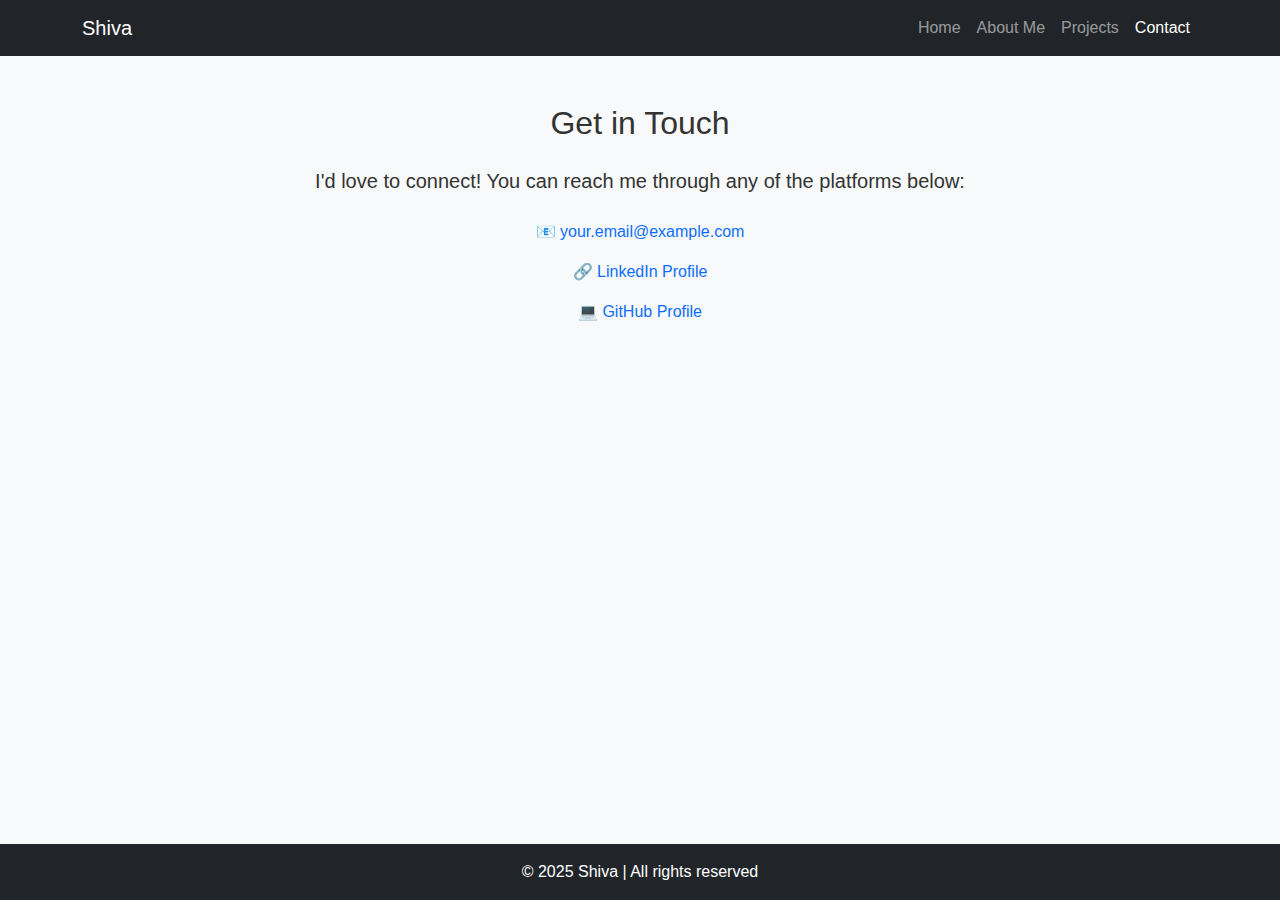
<file: contact.html>
<!DOCTYPE html>
<html lang="en">
  <head>
    <meta charset="UTF-8" />
    <meta name="viewport" content="width=device-width, initial-scale=1.0" />
    <title>Contact | Shiva</title>
    <link
      href="https://cdn.jsdelivr.net/npm/bootstrap@5.3.3/dist/css/bootstrap.min.css"
      rel="stylesheet"
    />
    <link rel="stylesheet" href="css/style.css" />
  </head>
  <body class="d-flex flex-column min-vh-100">
    <!-- Header -->
    <header>
      <nav class="navbar navbar-expand-lg navbar-dark bg-dark">
        <div class="container">
          <a class="navbar-brand" href="index.html">Shiva</a>
          <button
            class="navbar-toggler"
            type="button"
            data-bs-toggle="collapse"
            data-bs-target="#navbarNav"
          >
            <span class="navbar-toggler-icon"></span>
          </button>
          <div class="collapse navbar-collapse" id="navbarNav">
            <ul class="navbar-nav ms-auto">
              <li class="nav-item">
                <a class="nav-link" href="index.html">Home</a>
              </li>
              <li class="nav-item">
                <a class="nav-link" href="about.html">About Me</a>
              </li>
              <li class="nav-item">
                <a class="nav-link" href="projects.html">Projects</a>
              </li>
              <li class="nav-item">
                <a class="nav-link active" href="contact.html">Contact</a>
              </li>
            </ul>
          </div>
        </div>
      </nav>
    </header>

    <!-- Contact Section -->
    <main class="flex-fill">
      <section class="py-5">
        <div class="container text-center">
          <h2 class="mb-4">Get in Touch</h2>
          <p class="lead">
            I'd love to connect! You can reach me through any of the platforms
            below:
          </p>

          <div class="mt-4 d-flex flex-column align-items-center gap-3">
            <a
              href="mailto:your.email@example.com"
              class="text-decoration-none"
            >
              📧 your.email@example.com
            </a>
            <a
              href="https://www.linkedin.com/in/yourlinkedin"
              class="text-decoration-none"
              target="_blank"
            >
              🔗 LinkedIn Profile
            </a>
            <a
              href="https://github.com/yourusername"
              class="text-decoration-none"
              target="_blank"
            >
              💻 GitHub Profile
            </a>
          </div>
        </div>
      </section>
    </main>

    <!-- Footer -->
    <footer class="bg-dark text-white text-center py-3 mt-auto">
      <div class="container">
        <p class="mb-0">© 2025 Shiva | All rights reserved</p>
      </div>
    </footer>

    <script src="https://cdn.jsdelivr.net/npm/bootstrap@5.3.3/dist/js/bootstrap.bundle.min.js"></script>
  </body>
</html>
</file>
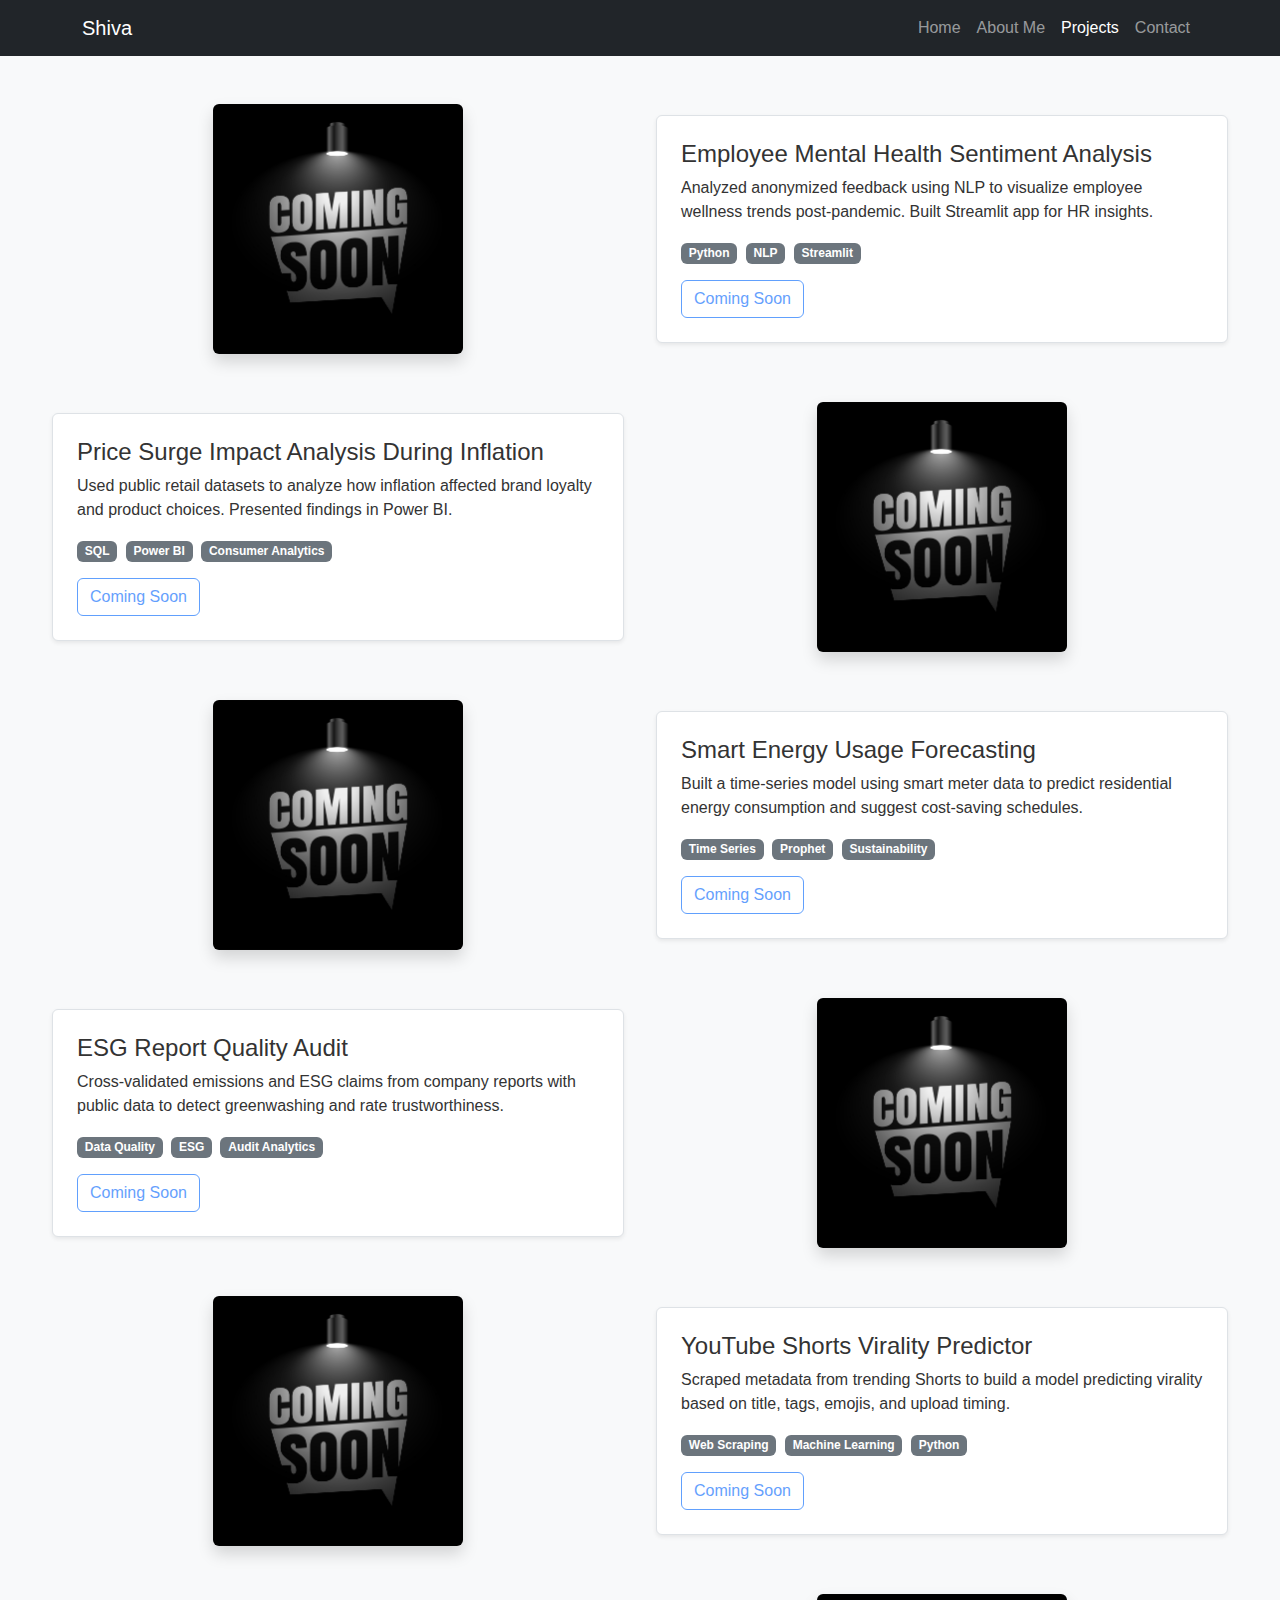
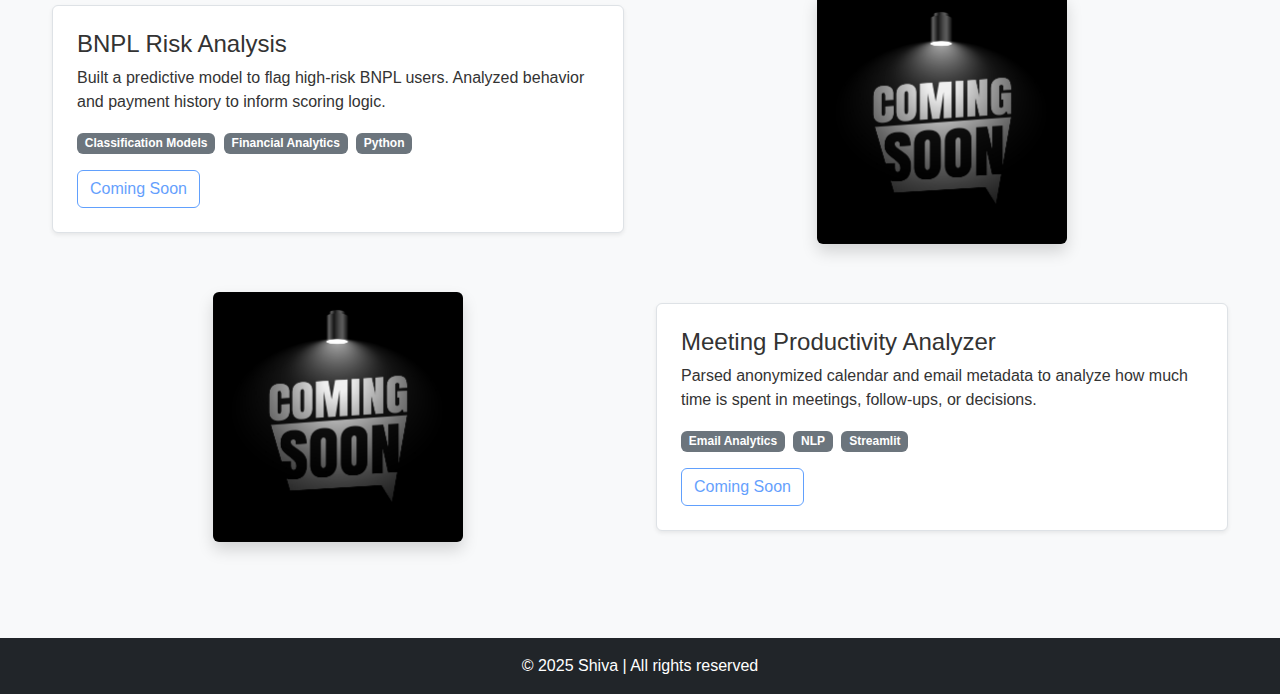
<file: projects.html>
<!DOCTYPE html>
<html lang="en">
  <head>
    <meta charset="UTF-8" />
    <meta name="viewport" content="width=device-width, initial-scale=1.0" />
    <title>Projects | Shiva</title>
    <link
      href="https://cdn.jsdelivr.net/npm/bootstrap@5.3.3/dist/css/bootstrap.min.css"
      rel="stylesheet"
    />
    <link rel="stylesheet" href="css/style.css" />
  </head>
  <body class="d-flex flex-column min-vh-100">
    <!-- Header -->
    <header>
      <nav class="navbar navbar-expand-lg navbar-dark bg-dark">
        <div class="container">
          <a class="navbar-brand" href="index.html">Shiva</a>
          <button
            class="navbar-toggler"
            type="button"
            data-bs-toggle="collapse"
            data-bs-target="#navbarNav"
          >
            <span class="navbar-toggler-icon"></span>
          </button>
          <div class="collapse navbar-collapse" id="navbarNav">
            <ul class="navbar-nav ms-auto">
              <li class="nav-item">
                <a class="nav-link" href="index.html">Home</a>
              </li>
              <li class="nav-item">
                <a class="nav-link" href="about.html">About Me</a>
              </li>
              <li class="nav-item">
                <a class="nav-link active" href="projects.html">Projects</a>
              </li>
              <li class="nav-item">
                <a class="nav-link" href="contact.html">Contact</a>
              </li>
            </ul>
          </div>
        </div>
      </nav>
    </header>

    <!-- Projects Section -->
    <main class="flex-fill">
      
        <div class="container-fluid py-5 px-4 px-md-5">

          <!-- Project 1 -->
          <div class="row align-items-center mb-5">
            <div class="col-md-6 px-3 project-image-container">
              <img
                src="images/coming.jpg"
                class="img-fluid rounded shadow project-image"
                alt="Employee Mental Health Sentiment Analysis"
              />
            </div>
            <div class="col-md-6 px-3">
              <div class="p-4 border rounded bg-white shadow-sm h-100">
                <h4>Employee Mental Health Sentiment Analysis</h4>
                <p>
                  Analyzed anonymized feedback using NLP to visualize employee
                  wellness trends post-pandemic. Built Streamlit app for HR
                  insights.
                </p>
                <div class="mb-3">
                  <span class="badge bg-secondary me-1">Python</span>
                  <span class="badge bg-secondary me-1">NLP</span>
                  <span class="badge bg-secondary me-1">Streamlit</span>
                </div>
                <a href="#" class="btn btn-outline-primary disabled"
                  >Coming Soon</a
                >
              </div>
            </div>
          </div>

          <!-- Project 2 -->
          <div class="row flex-md-row-reverse align-items-center mb-5">
            <div class="col-md-6 px-3 project-image-container">
              <img
                src="images/coming.jpg"
                class="img-fluid rounded shadow project-image"
                alt="Employee Mental Health Sentiment Analysis"
              />
              
            </div>
            <div class="col-md-6 px-3">
              <div class="p-4 border rounded bg-white shadow-sm h-100">
                <h4>Price Surge Impact Analysis During Inflation</h4>
                <p>
                  Used public retail datasets to analyze how inflation affected
                  brand loyalty and product choices. Presented findings in Power
                  BI.
                </p>
                <div class="mb-3">
                  <span class="badge bg-secondary me-1">SQL</span>
                  <span class="badge bg-secondary me-1">Power BI</span>
                  <span class="badge bg-secondary me-1"
                    >Consumer Analytics</span
                  >
                </div>
                <a href="#" class="btn btn-outline-primary disabled"
                  >Coming Soon</a
                >
              </div>
            </div>
          </div>

          <!-- Project 3 -->
          <div class="row align-items-center mb-5">
           <div class="col-md-6 px-3 project-image-container">
              <img
                src="images/coming.jpg"
                class="img-fluid rounded shadow project-image"
                alt="Employee Mental Health Sentiment Analysis"
              />
              
            </div>
            <div class="col-md-6 px-3">
              <div class="p-4 border rounded bg-white shadow-sm h-100">
                <h4>Smart Energy Usage Forecasting</h4>
                <p>
                  Built a time-series model using smart meter data to predict
                  residential energy consumption and suggest cost-saving
                  schedules.
                </p>
                <div class="mb-3">
                  <span class="badge bg-secondary me-1">Time Series</span>
                  <span class="badge bg-secondary me-1">Prophet</span>
                  <span class="badge bg-secondary me-1">Sustainability</span>
                </div>
                <a href="#" class="btn btn-outline-primary disabled"
                  >Coming Soon</a
                >
              </div>
            </div>
          </div>

          <!-- Project 4 -->
          <div class="row flex-md-row-reverse align-items-center mb-5">
            <div class="col-md-6 px-3 project-image-container">
              <img
                src="images/coming.jpg"
                class="img-fluid rounded shadow project-image"
                alt="Employee Mental Health Sentiment Analysis"
              />
              
            </div>
            <div class="col-md-6 px-3">
              <div class="p-4 border rounded bg-white shadow-sm h-100">
                <h4>ESG Report Quality Audit</h4>
                <p>
                  Cross-validated emissions and ESG claims from company reports
                  with public data to detect greenwashing and rate
                  trustworthiness.
                </p>
                <div class="mb-3">
                  <span class="badge bg-secondary me-1">Data Quality</span>
                  <span class="badge bg-secondary me-1">ESG</span>
                  <span class="badge bg-secondary me-1">Audit Analytics</span>
                </div>
                <a href="#" class="btn btn-outline-primary disabled"
                  >Coming Soon</a
                >
              </div>
            </div>
          </div>

          <!-- Project 5 -->
          <div class="row align-items-center mb-5">
            <div class="col-md-6 px-3 project-image-container">
              <img
                src="images/coming.jpg"
                class="img-fluid rounded shadow project-image"
                alt="Employee Mental Health Sentiment Analysis"
              />
              
            </div>
            <div class="col-md-6 px-3">
              <div class="p-4 border rounded bg-white shadow-sm h-100">
                <h4>YouTube Shorts Virality Predictor</h4>
                <p>
                  Scraped metadata from trending Shorts to build a model
                  predicting virality based on title, tags, emojis, and upload
                  timing.
                </p>
                <div class="mb-3">
                  <span class="badge bg-secondary me-1">Web Scraping</span>
                  <span class="badge bg-secondary me-1">Machine Learning</span>
                  <span class="badge bg-secondary me-1">Python</span>
                </div>
                <a href="#" class="btn btn-outline-primary disabled"
                  >Coming Soon</a
                >
              </div>
            </div>
          </div>

          <!-- Project 6 -->
          <div class="row flex-md-row-reverse align-items-center mb-5">
            <div class="col-md-6 px-3 project-image-container">
              <img
                src="images/coming.jpg"
                class="img-fluid rounded shadow project-image"
                alt="Employee Mental Health Sentiment Analysis"
              />
              
            </div>
            <div class="col-md-6 px-3">
              <div class="p-4 border rounded bg-white shadow-sm h-100">
                <h4>BNPL Risk Analysis</h4>
                <p>
                  Built a predictive model to flag high-risk BNPL users.
                  Analyzed behavior and payment history to inform scoring logic.
                </p>
                <div class="mb-3">
                  <span class="badge bg-secondary me-1"
                    >Classification Models</span
                  >
                  <span class="badge bg-secondary me-1"
                    >Financial Analytics</span
                  >
                  <span class="badge bg-secondary me-1">Python</span>
                </div>
                <a href="#" class="btn btn-outline-primary disabled"
                  >Coming Soon</a
                >
              </div>
            </div>
          </div>

          <!-- Project 7 -->
          <div class="row align-items-center mb-5">
            <div class="col-md-6 px-3 project-image-container">
              <img
                src="images/coming.jpg"
                class="img-fluid rounded shadow project-image"
                alt="Employee Mental Health Sentiment Analysis"
              />
              
            </div>
            <div class="col-md-6 px-3">
              <div class="p-4 border rounded bg-white shadow-sm h-100">
                <h4>Meeting Productivity Analyzer</h4>
                <p>
                  Parsed anonymized calendar and email metadata to analyze how
                  much time is spent in meetings, follow-ups, or decisions.
                </p>
                <div class="mb-3">
                  <span class="badge bg-secondary me-1">Email Analytics</span>
                  <span class="badge bg-secondary me-1">NLP</span>
                  <span class="badge bg-secondary me-1">Streamlit</span>
                </div>
                <a href="#" class="btn btn-outline-primary disabled"
                  >Coming Soon</a
                >
              </div>
            </div>
          </div>
        </div>
      </div>
    </main>
    <!-- Footer -->
    <footer class="bg-dark text-white text-center py-3 mt-auto">
      <div class="container">
        <p class="mb-0">© 2025 Shiva | All rights reserved</p>
      </div>
    </footer>

    <!-- Bootstrap JS -->
    <script src="https://cdn.jsdelivr.net/npm/bootstrap@5.3.3/dist/js/bootstrap.bundle.min.js"></script>
  </body>
</html>
</file>
<file: css/style.css>
/* Global font and layout */
html,
body {
  height: 100%;
  margin: 0;
  font-family: "Segoe UI", sans-serif;
  background-color: #f8f9fa;
  color: #333;
}

a.nav-link:hover {
  color: #ffc107; /* Change nav link color on hover */
}

.btn-primary:hover {
  background-color: #0056b3;
}

.project-image {
  max-width: 100%;
  max-height: 250px; /* Adjust height as needed */
  object-fit: cover;
  border-radius: 8px;
  box-shadow: 0 0 8px rgba(0, 0, 0, 0.1);
  display: block;
  margin-left: auto;
  margin-right: auto;
}

.project-image-container {
  padding-right: 1.5rem;
}
</file>
